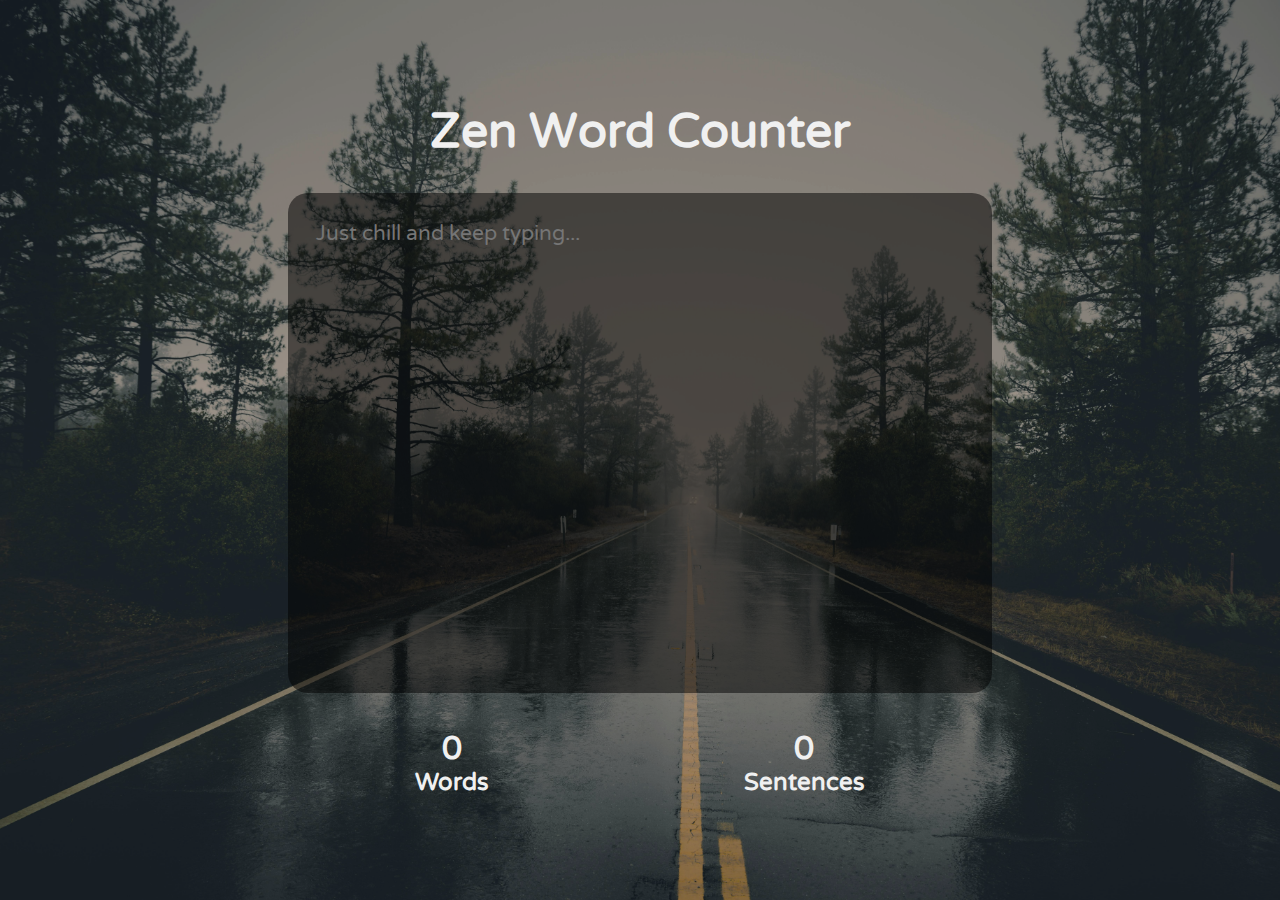
<file: Laboratory Activities/Laboratory Activity 3 - 18-11-2024/index.html>
<!DOCTYPE html>
<html lang="en">
  <head>
    <meta charset="UTF-8" />
    <meta name="viewport" content="width=device-width, initial-scale=1.0" />
    <title>Word Counter</title>

    <link rel="stylesheet" href="style.css" />

    <link rel="preconnect" href="https://fonts.googleapis.com" />
    <link rel="preconnect" href="https://fonts.gstatic.com" crossorigin />
    <link
      href="https://fonts.googleapis.com/css2?family=Varela+Round&display=swap"
      rel="stylesheet"
    />
  </head>
  <body>
    <div class="content-wrapper">
      <div class="main-content">
        <div class="heading">
          <h1 class="animated-text">Zen&nbsp;Word&nbsp;Counter</h1>
        </div>
        <div class="input-area">
          <textarea
            class="text-input"
            name="text-input"
            id="text-input"
            placeholder="Just chill and keep typing..."
          ></textarea>
        </div>
        <div class="result-area">
          <div class="wordcount-display counter-display">
            <h2 class="wordcount-text counter-text">0</h2>
            <h3 class="wordcount-label counter-label">Words</h3>
          </div>
          <div class="sentencecount-display counter-display">
            <h2 class="sentencecount-text counter-text">0</h2>
            <h3 class="sentencecount-text counter-label">Sentences</h3>
            <span class="sentencecount-text"></span>
          </div>
        </div>
      </div>
    </div>

    <audio
      class="typing-sound soft-type-sound"
      src="assets/mem-type.wav"
      preload="auto"
    ></audio>
    <audio
      class="typing-sound loud-type-sound"
      src="assets/mech-type.wav"
      preload="auto"
    ></audio>
    <script src="script.js"></script>
  </body>
</html>
</file>
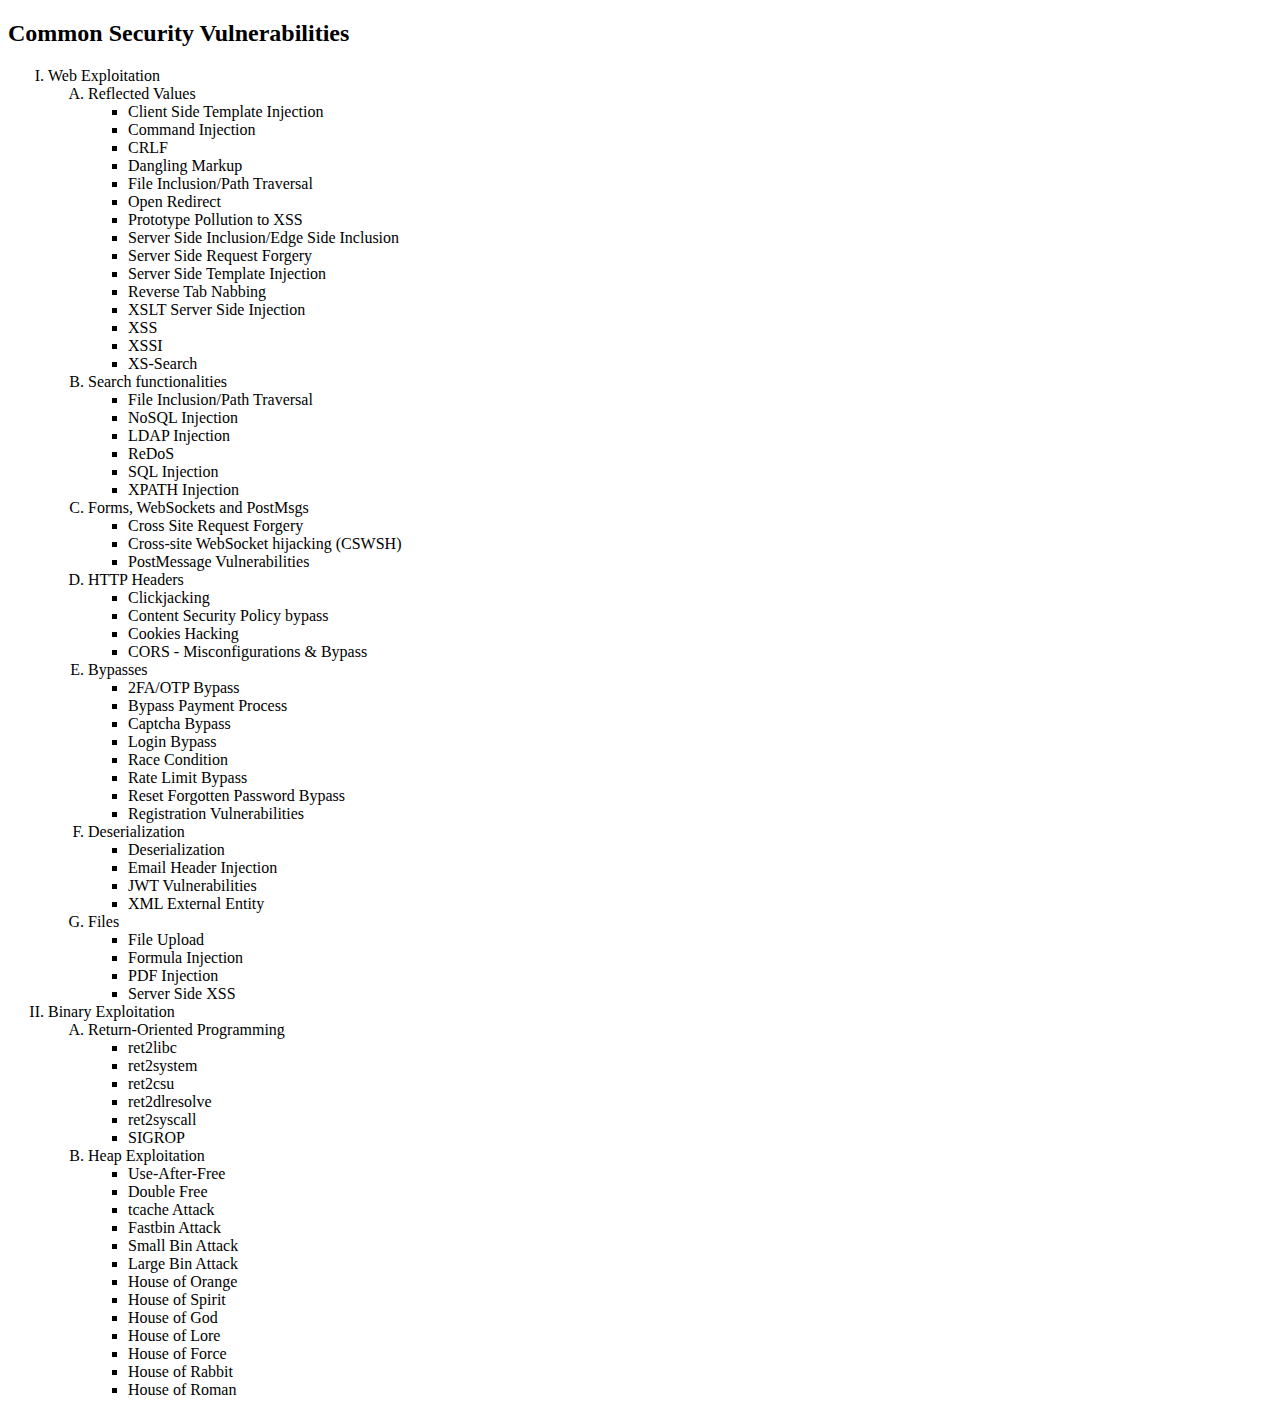
<file: Exercise Sets/Exercise Set 1/lists.html>
<!DOCTYPE html>
<html lang="en">
<head>
  <meta charset="UTF-8">
  <meta name="viewport" content="width=device-width, initial-scale=1.0">
  <title>Security Vulnerabilities</title>
</head>
<body>
  <h2>Common Security Vulnerabilities</h2>
  <ol type="I">
    <li>
      <span>Web Exploitation</span>
      <ol type="A">
        <li>
          <span>Reflected Values</span>                        
          <ul>
            <li>Client Side Template Injection</li>
            <li>Command Injection</li>
            <li>CRLF</li>
            <li>Dangling Markup</li>
            <li>File Inclusion/Path Traversal</li>
            <li>Open Redirect</li>
            <li>Prototype Pollution to XSS</li>
            <li>Server Side Inclusion/Edge Side Inclusion</li>
            <li>Server Side Request Forgery</li>
            <li>Server Side Template Injection</li>
            <li>Reverse Tab Nabbing</li>
            <li>XSLT Server Side Injection</li>
            <li>XSS</li>
            <li>XSSI</li>
            <li>XS-Search</li>
          </ul>
        </li>
        <li>
          <span>Search functionalities</span>
          <ul>
            <li>File Inclusion/Path Traversal</li>
            <li>NoSQL Injection</li>
            <li>LDAP Injection</li>
            <li>ReDoS</li>
            <li>SQL Injection</li>
            <li>XPATH Injection</li>
          </ul>
        </li>
        <li>
          <span>Forms, WebSockets and PostMsgs</span>
          <ul>
            <li>Cross Site Request Forgery</li>
            <li>Cross-site WebSocket hijacking (CSWSH)</li>
            <li>PostMessage Vulnerabilities</li>
          </ul>
        </li>
        <li>
          <span>HTTP Headers</span>
          <ul>
            <li>Clickjacking</li>
            <li>Content Security Policy bypass</li>
            <li>Cookies Hacking</li>
            <li>CORS - Misconfigurations & Bypass</li>
          </ul>
        </li>
        <li>
          <span>Bypasses</span>
          <ul>
            <li>2FA/OTP Bypass</li>
            <li>Bypass Payment Process</li>
            <li>Captcha Bypass</li>
            <li>Login Bypass</li>
            <li>Race Condition</li>
            <li>Rate Limit Bypass</li>
            <li>Reset Forgotten Password Bypass</li>
            <li>Registration Vulnerabilities</li>
          </ul>
        </li>
        <li>
          <span>Deserialization</span>
          <ul>
            <li>Deserialization</li>
            <li>Email Header Injection</li>
            <li>JWT Vulnerabilities</li>
            <li>XML External Entity</li>
          </ul>
        </li>
        <li>
          <span>Files</span>
          <ul>
            <li>File Upload</li>
            <li>Formula Injection</li>
            <li>PDF Injection</li>
            <li>Server Side XSS</li>
          </ul>
        </li>
      </ol>
    </li>
    <li>
      <span>Binary Exploitation</span>
      <ol type="A">
        <li>
          <span>Return-Oriented Programming</span>
          <ul>
            <li>ret2libc</li>
            <li>ret2system</li>
            <li>ret2csu</li>
            <li>ret2dlresolve</li>
            <li>ret2syscall</li>
            <li>SIGROP</li>
          </ul>
        </li>
        <li>
          <span>Heap Exploitation</span>
          <ul>
            <li>Use-After-Free</li>
            <li>Double Free</li>
            <li>tcache Attack</li>
            <li>Fastbin Attack</li>
            <li>Small Bin Attack</li>
            <li>Large Bin Attack</li>
            <li>House of Orange</li>
            <li>House of Spirit</li>
            <li>House of God</li>
            <li>House of Lore</li>
            <li>House of Force</li>
            <li>House of Rabbit</li>
            <li>House of Roman</li>
          </ul>
        </li>
      </ol>
    </li>
  </ol>
</body>
</html>
</file>
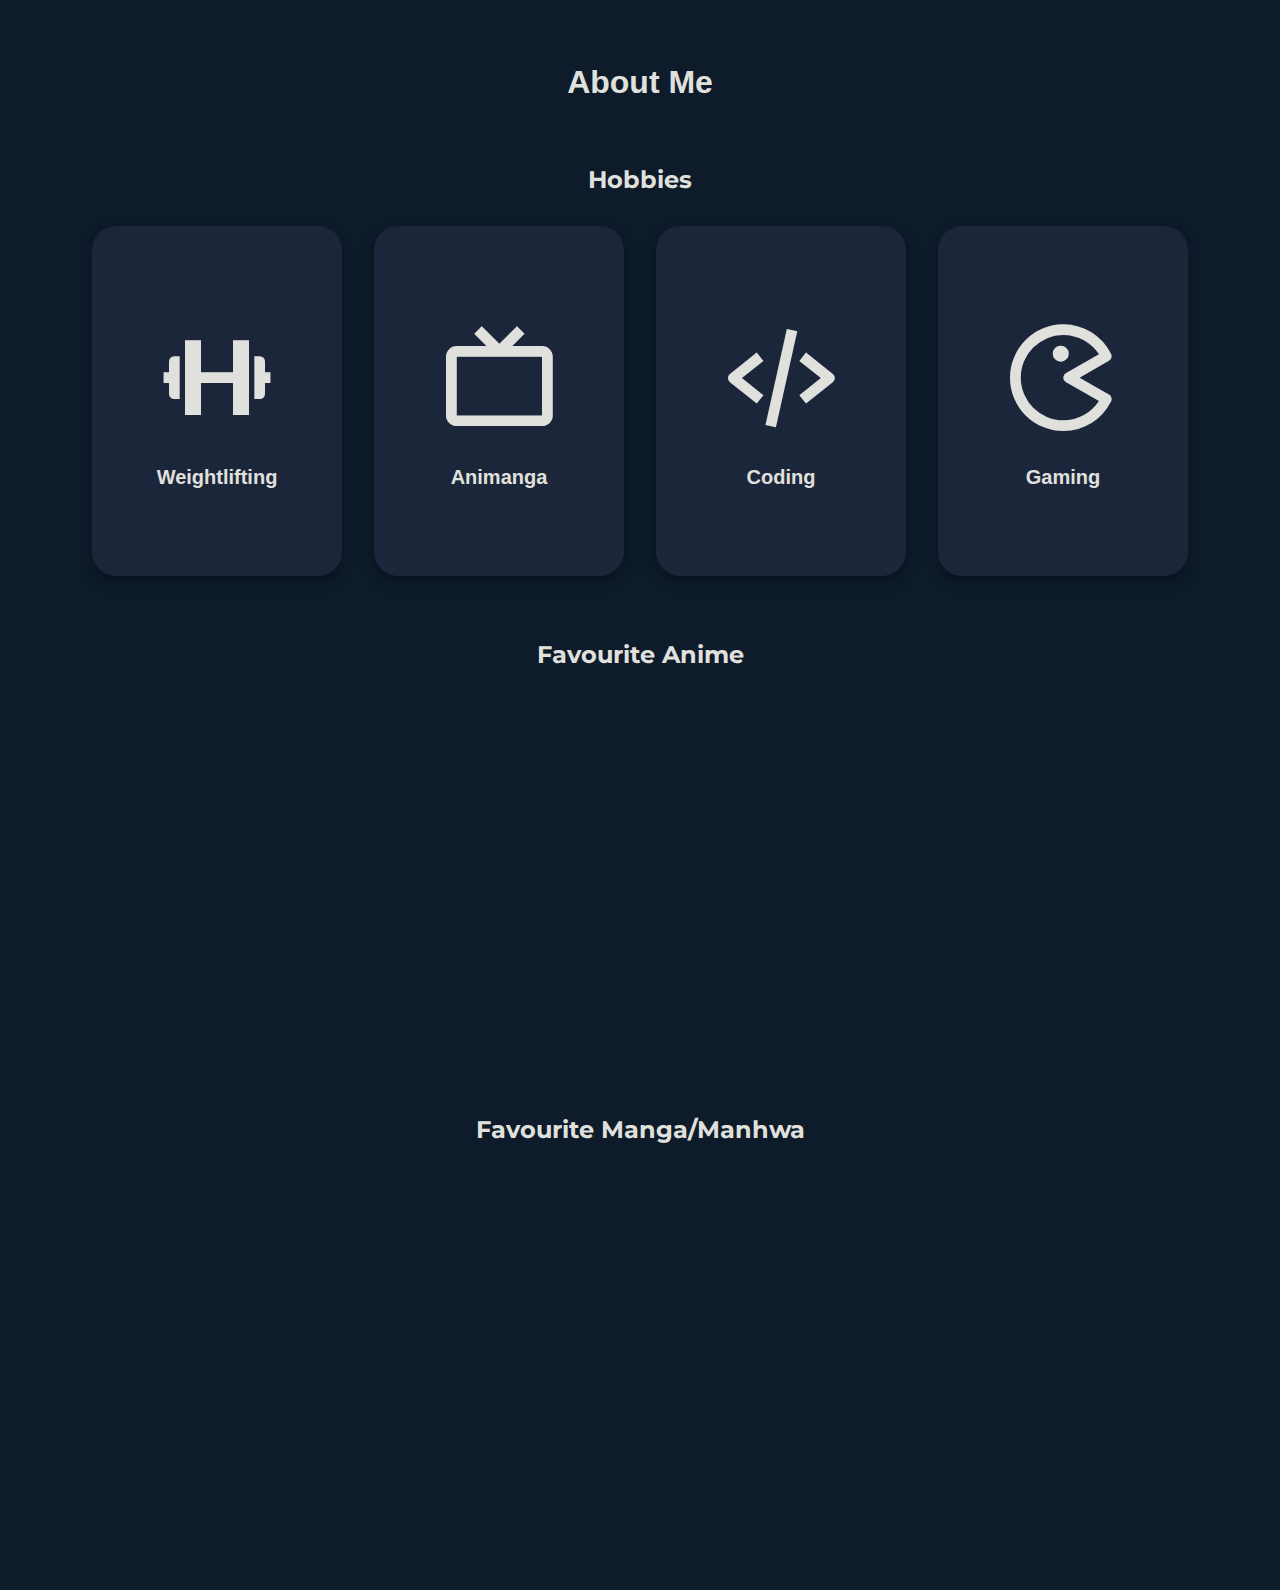
<file: Exercise Sets/Exercise Set 2/about.html>
<!DOCTYPE html>
<html lang="en">
<head>
  <meta charset="UTF-8">
  <meta name="viewport" content="width=device-width, initial-scale=1.0">
  <title>Flexbox</title>

  <link rel="preconnect" href="https://fonts.googleapis.com">
  <link rel="preconnect" href="https://fonts.gstatic.com" crossorigin>
  <link href="https://fonts.googleapis.com/css2?family=Lato:ital,wght@0,100;0,300;0,400;0,700;0,900;1,100;1,300;1,400;1,700;1,900&family=Montserrat:ital,wght@0,100..900;1,100..900&display=swap" rel="stylesheet">
  <link href='https://unpkg.com/boxicons@2.1.4/css/boxicons.min.css' rel='stylesheet'>

  <link rel="stylesheet" href="styles.css">

</head>
<body>
  <div class="main-content">
    <h1>About Me</h1>
    <section class="cards-section">
      <div class="heading-label">
        <h2>Hobbies</h2>
      </div>
      <div class="hobbies-section flex-box">
        <div class="solid-card">
          <i class='bx bx-dumbbell'></i>
          <span class="text">Weightlifting</span>
        </div>
        <div class="solid-card">
          <i class='bx bx-tv'></i>
          <span class="text">Animanga</span>
        </div>
        <div class="solid-card">
          <i class='bx bx-code-alt' ></i>
          <span class="text">Coding</span>
        </div>
        <div class="solid-card">
          <i class='bx bx-game' ></i>
          <span class="text">Gaming</span>
        </div>
      </div>
    </section>
    <section class="cards-section">
      <div class="heading-label">
        <h2>Favourite Anime</h2>
      </div>
      <div class="anime-section flex-box">
        <div class="flex-item">
          <span class="text">A Place Further Than The Universe</span>
        </div>
        <div class="flex-item">
          <span class="text">Re:ZERO -Starting Life in Another World-</span>
        </div>
        <div class="flex-item">
          <span class="text">Kaguya-sama: Love is War</span>
        </div>
        <div class="flex-item">
          <span class="text">Frieren: Beyond Journey's End</span>
        </div>
      </div>
    </section>
    <section class="cards-section">
      <div class="heading-label">
        <h2>Favourite Manga/Manhwa</h2>
      </div>
      <div class="manga-section flex-box">
        <div class="flex-item">
          <span class="text">Grand Blue Dreaming</span>
        </div>
        <div class="flex-item">
          <span class="text">Bloom Into You</span>
        </div>
        <div class="flex-item">
          <span class="text">Omniscient Reader's Point of View</span>
        </div>
        <div class="flex-item">
          <span class="text">ReLIFE</span>
        </div>
      </div>
    </section>
  </div>
</body>
</html>
</file>
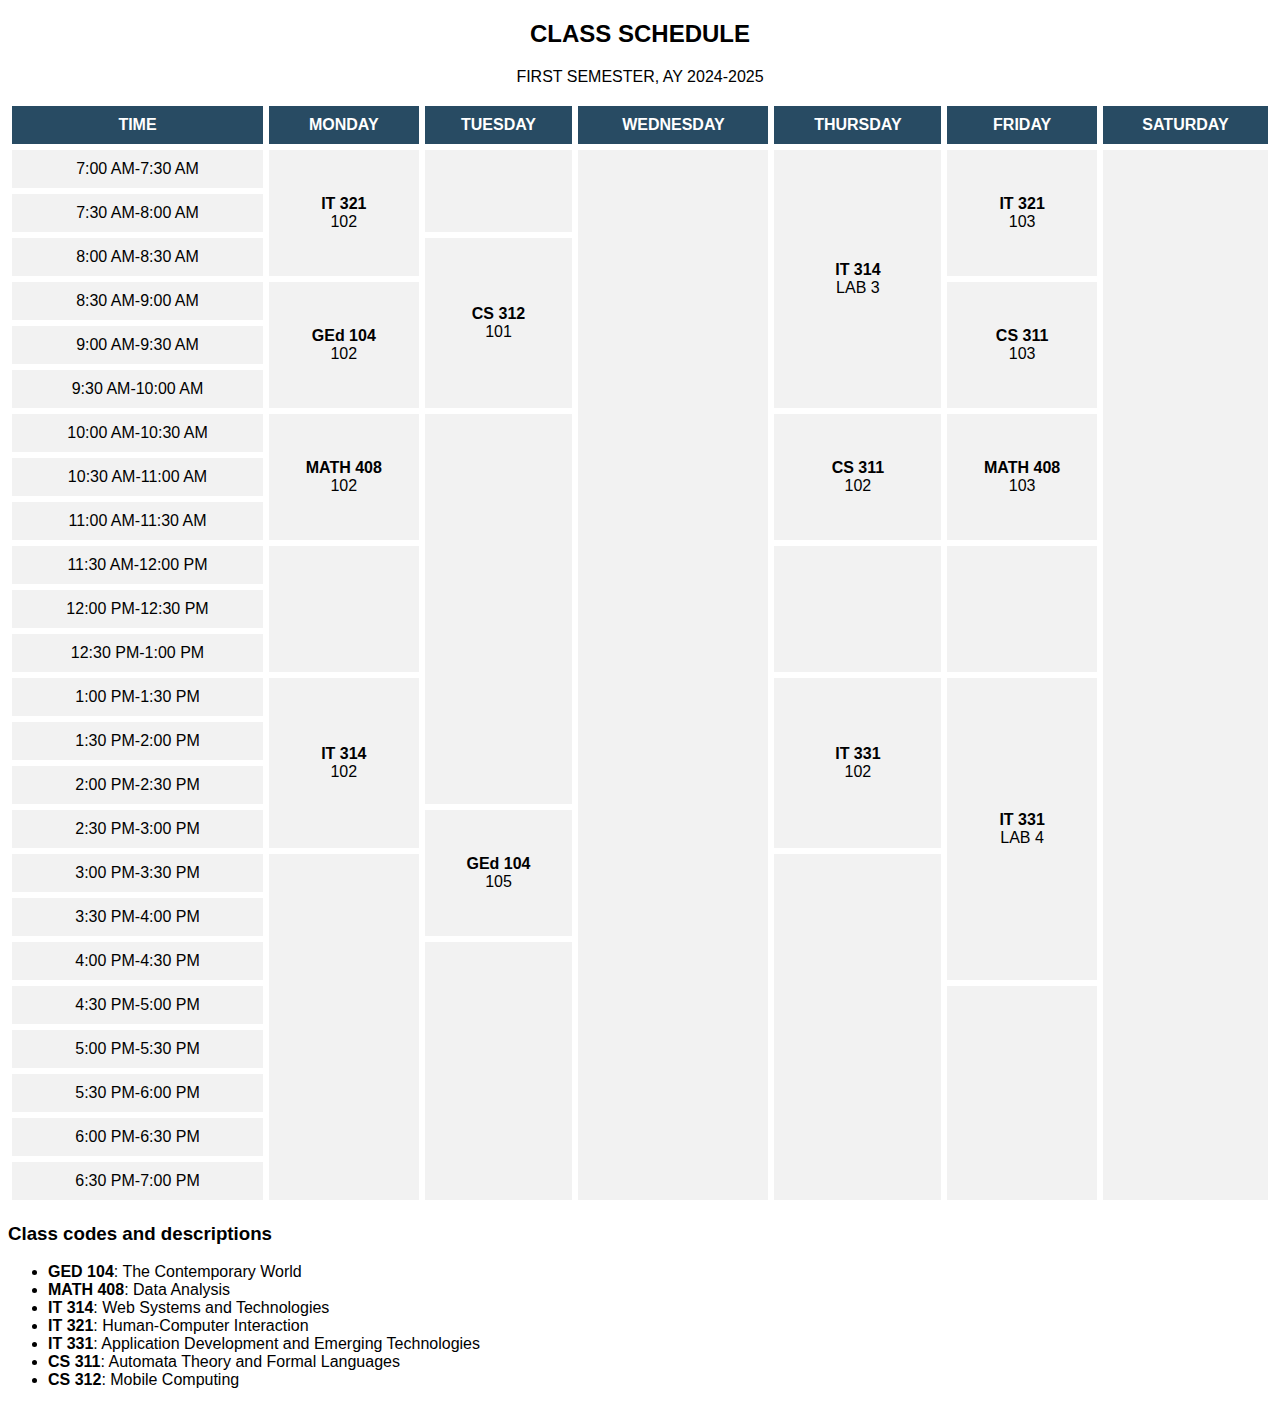
<file: Laboratory Activities/Laboratory Activity 1 - 05-09-2024/html-tables.html>
<!DOCTYPE html>
<html lang="en">
<head>
  <meta charset="UTF-8">
  <meta name="viewport" content="width=device-width, initial-scale=1.0">
  <title>Class Schedule</title>

  <style>
    * {
      font-family: sans-serif;
    }

    header {
      text-align: center;
    }

    table {
        width: 100%;
        border-collapse: separate;
        border-spacing: 2px; 
        text-align: center;
    }

    th {
        background-color: #284b63; 
        color: white; 
        padding: 10px;
    }

    td {
        background-color: #f2f2f2; 
        padding: 10px;
    }

    th, td {
        border: 2px solid white; 
    }
  </style>
</head>
<body>
  <header>
    <h2>CLASS SCHEDULE</h1>
    <p>FIRST SEMESTER, AY 2024-2025</p>
  </header>
  <section>
    <table>
      <tr>
        <th>TIME</th>
        <th>MONDAY</th>
        <th>TUESDAY</th>
        <th>WEDNESDAY</th>
        <th>THURSDAY</th>
        <th>FRIDAY</th>
        <th>SATURDAY</th>
      </tr>
      <tr>
        <td>7:00 AM-7:30 AM</td>
        <td rowspan="3"><b>IT 321</b><br>102</td>
        <td rowspan="2">&nbsp;</td>
        <td rowspan="24">&nbsp;</td>
        <td rowspan="6"><b>IT 314</b><br>LAB 3</td>
        <td rowspan="3"><b>IT 321</b><br>103</td>
        <td rowspan="24">&nbsp;</td>
      </tr>
      <tr>
        <td>7:30 AM-8:00 AM</td>
      </tr>
      <tr>
        <td>8:00 AM-8:30 AM</td>
        <td rowspan="4"><b>CS 312</b><br>101</td>
      </tr>
      <tr>
        <td>8:30 AM-9:00 AM</td>
        <td rowspan="3"><b>GEd 104</b><br>102</td>
        <td rowspan="3"><b>CS 311</b><br>103</td>
      </tr>
      <tr>
        <td>9:00 AM-9:30 AM</td>
      </tr>
      <tr>
        <td>9:30 AM-10:00 AM</td>
      </tr>
      <tr>
        <td>10:00 AM-10:30 AM</td>
        <td rowspan="3"><b>MATH 408</b><br>102</td>
        <td rowspan="9">&nbsp;</td>
        <td rowspan="3"><b>CS 311</b><br>102</td>
        <td rowspan="3"><b>MATH 408</b><br>103</td>
      </tr>
      <tr>
        <td>10:30 AM-11:00 AM</td>
      </tr>
      <tr>
        <td>11:00 AM-11:30 AM</td>
      </tr>
      <tr>
        <td>11:30 AM-12:00 PM</td>
        <td rowspan="3">&nbsp;</td>
        <td rowspan="3">&nbsp;</td>
        <td rowspan="3">&nbsp;</td>
      </tr>
      <tr>
        <td>12:00 PM-12:30 PM</td>
      </tr>
      <tr>
        <td>12:30 PM-1:00 PM</td>
      </tr>
      <tr>
        <td>1:00 PM-1:30 PM</td>
        <td rowspan="4"><b>IT 314</b><br>102</td>
        <td rowspan="4"><b>IT 331</b><br>102</td>
        <td rowspan="7"><b>IT 331</b><br>LAB 4</td>
      </tr>
      <tr>
        <td>1:30 PM-2:00 PM</td>
      </tr>
      <tr>
        <td>2:00 PM-2:30 PM</td>
      </tr>
      <tr>
        <td>2:30 PM-3:00 PM</td>
        <td rowspan="3"><b>GEd 104</b><br>105</td>
      </tr>
      <tr>
        <td>3:00 PM-3:30 PM</td>
        <td rowspan="9">&nbsp;</td>
        <td rowspan="8">&nbsp;</td>
      </tr>
      <tr>
        <td>3:30 PM-4:00 PM</td>
      </tr>
      <tr>
        <td>4:00 PM-4:30 PM</td>
        <td rowspan="6">&nbsp;</td>
      </tr>
      <tr>
        <td>4:30 PM-5:00 PM</td>
        <td rowspan="5">&nbsp;</td>
      </tr>
      <tr>
        <td>5:00 PM-5:30 PM</td>
      </tr>
      <tr>
        <td>5:30 PM-6:00 PM</td>
      </tr>
      <tr>
        <td>6:00 PM-6:30 PM</td>
      </tr>
      <tr>
        <td>6:30 PM-7:00 PM</td>
      </tr>
    </table>
  </section>
  <footer>
    <h3>Class codes and descriptions</h3>
    <ul>
      <li><b>GED 104</b>: The Contemporary World</li>
      <li><b>MATH 408</b>: Data Analysis</li>
      <li><b>IT 314</b>: Web Systems and Technologies</li>
      <li><b>IT 321</b>: Human-Computer Interaction</li>
      <li><b>IT 331</b>: Application Development and Emerging Technologies</li>
      <li><b>CS 311</b>: Automata Theory and Formal Languages</li>
      <li><b>CS 312</b>: Mobile Computing</li>
    </ul>
  </footer>
</body>
</html>
</file>
<file: Laboratory Activities/Laboratory Activity 3 - 18-11-2024/style.css>
* {
  padding: 0;
  margin: 0;
  box-sizing: border-box;
}

body {
  font-family: "Varela Round", sans-serif;
  font-weight: 400;
  font-style: normal;
  color: #F0F0F0;
  background: url("./assets/chill-bg.jpg");
  background-size: cover;
}

.content-wrapper {
  min-width: 100vw;
  min-height: 100vh;
  padding: 0 10%;
  background: rgba(0, 0, 0, 0.3);

  display: flex;
  align-items: center;
  justify-content: center;
}

.main-content {
  width: 100%;
  padding: 0 10rem;

  display: flex;
  flex-direction: column;
  row-gap: 2rem;
}

.heading {
  text-align: center;
  font-size: 1.5rem;
}

.varela-round-regular {
  font-family: "Varela Round", sans-serif;
  font-weight: 400;
  font-style: normal;
}

.counter-display {
  text-align: center;
  display: flex;
  flex-direction: column;
}

.counter-text {
  font-size: 2rem;
}

.counter-label {
  font-size: 1.5rem;
}

.text-input {
  resize: none;
  width: 100%;
  height: 500px;
  font-size: 1.3rem;
  font-family: "Varela Round", sans-serif;
  padding: 1.75rem;
  background: rgba(0, 0, 0, 0.5);
  color: #F0F0F0;
  outline: none;
  border: none;
  overflow: hidden; 
  border-radius: 20px;
}

.result-area {
  display: flex;
  align-items: center;
  justify-content: space-around;
}

.combo-animation {
  animation: grow-shrink 200ms ease-out;
}

@keyframes grow-shrink {
  0% {
    transform: scale(2) translateY(-5px);
  }
  100% {
    transform: scale(1);
  }
}

.animated-text span {
  display: inline-block;
  animation: bounce 0.5s ease forwards;
}

@keyframes bounce {
  0% {
      transform: translateY(0); /* Start at normal position */
  }
  50% {
      transform: translateY(-15px); /* Bounce upwards */
  }
  100% {
      transform: translateY(0); /* Return to normal position */
  }
}
</file>
<file: Exercise Sets/Exercise Set 2/styles.css>
:root {
  --dark-color: #0d1b2a;
  --light-color: #8ecae6;
  --text-color: #e0e1dd;
  --card-bg: #1b263b;
}

* {
  margin: 0;
  padding: 0;
  box-sizing: border-box;
}

body {
  font-family: 'Roboto', sans-serif;
  color: var(--text-color);
  background-color: var(--dark-color);
}

.main-content {
  display: flex;
  flex-direction: column;
  align-items: center;
  justify-content: center;
  min-height: 100vh;
  gap: 4rem;
  padding: 4rem;
}

.cards-section {
  display: flex;
  flex-direction: column;
  justify-content: center;
  text-align: center;
  gap: 2rem;
}

.heading-label {
  font-family: 'Montserrat', sans-serif;
}

.flex-box {
  display: flex;
  justify-content: center;
  flex-direction: row;
  gap: 2rem;
}

.flex-item {
  display: flex;
  flex-direction: column;
  justify-content: flex-end;
  position: relative;
  padding: 1.25rem;
  border-radius: 24px;
  width: 250px;
  height: 350px;
  background-repeat: no-repeat;
  background-size: cover;
  overflow: hidden; 
  transition: transform 0.2s ease;
}

.flex-item:hover, .solid-card:hover {
  transform: translateY(-1rem);
}

.flex-item::before {
  content: '';
  position: absolute;
  top: 0;
  left: 0;
  width: 100%;
  height: 100%;
  background: linear-gradient(to top, rgba(0, 0, 0, 0.8), rgba(0, 0, 0, 0));
  opacity: 0; 
  transition: opacity 0.2s ease;
  z-index: 1;
}

.flex-item .text {
  font-weight: bold;
  color: white;
  text-align: center;
  font-size: 1rem; 
  z-index: 2;
  opacity: 0; 
  transition: opacity 0.2s ease;
}

.flex-item:hover .text {
  opacity: 1;
}

.flex-item:hover::before {
  opacity: 1;
}

.anime-section > .flex-item:nth-child(1) {
  background-image: url("https://cdn.myanimelist.net/images/anime/6/89879.jpg");
}

.anime-section > .flex-item:nth-child(2) {
  background-image: url("https://cdn.myanimelist.net/images/anime/1522/128039.jpg");
}

.anime-section > .flex-item:nth-child(3) {
  background-image: url("https://cdn.myanimelist.net/images/anime/1295/106551.jpg");
}

.anime-section > .flex-item:nth-child(4) {
  background-image: url("https://cdn.myanimelist.net/images/anime/1015/138006.jpg");
}

.manga-section > .flex-item:nth-child(1) {
  background-image: url("https://cdn.myanimelist.net/images/manga/2/166124.jpg");
}

.manga-section > .flex-item:nth-child(2) {
  background-image: url("https://cdn.myanimelist.net/images/manga/1/232311.jpg");
}

.manga-section > .flex-item:nth-child(3) {
  background-image: url("https://cdn.myanimelist.net/images/manga/2/238873.jpg");
}

.manga-section > .flex-item:nth-child(4) {
  background-image: url("https://cdn.myanimelist.net/images/manga/2/171573.jpg");
}

.solid-card {
  display: flex;
  flex-direction: column;
  align-items: center;
  justify-content: center;
  row-gap: 1.5rem;
  font-weight: bold;
  font-size: 1.25rem;
  width: 250px;
  height: 350px;
  background-color: var(--card-bg);
  border-radius: 24px;
  box-shadow: 0 6px 12px rgba(0, 0, 0, 0.3);
  transition: transform 0.2s ease;
}

.solid-card > .bx {
  font-size: 8rem;
}
</file>
